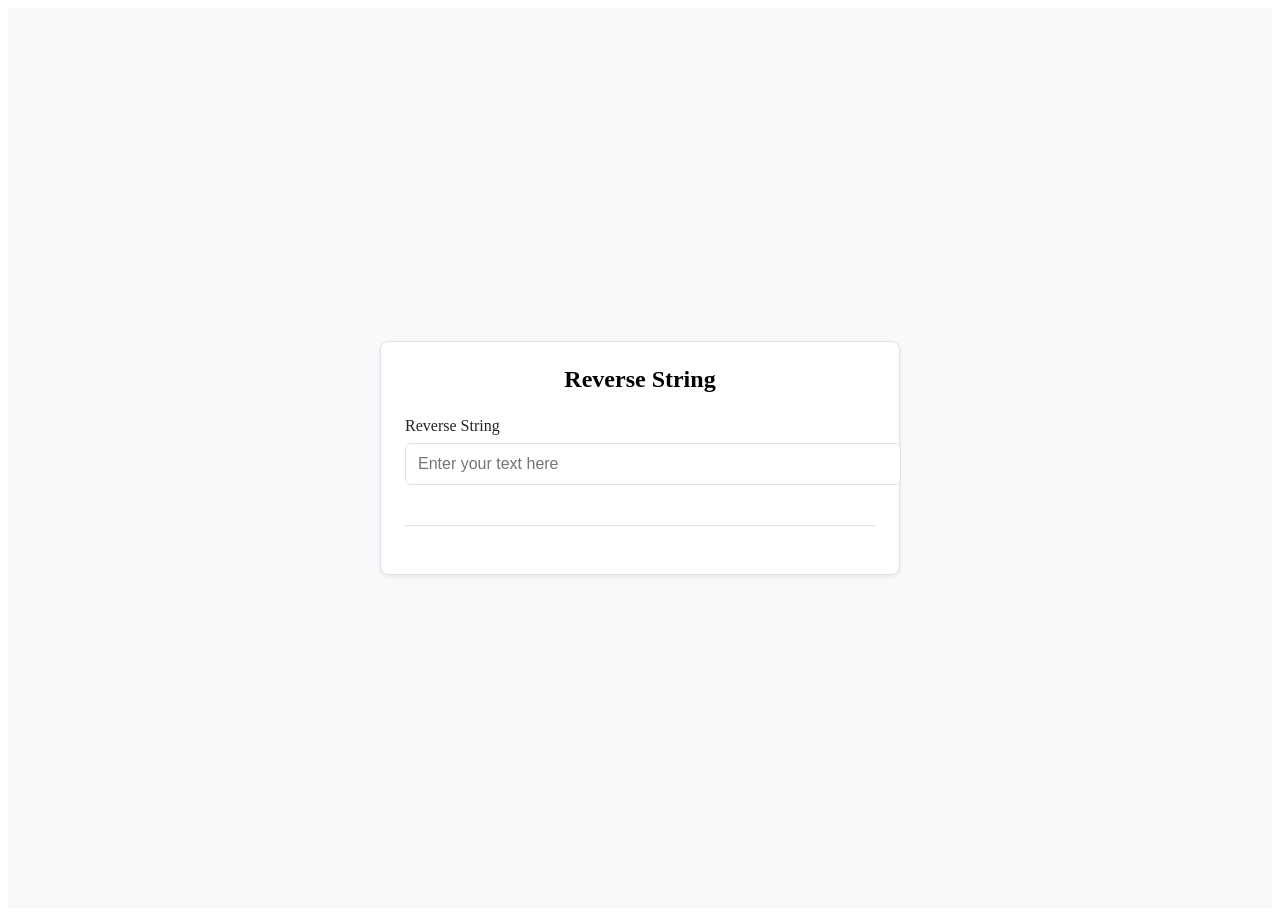
<file: reversestring-LEAS/index.html>
<!doctype html>
<html lang="en">
  <head>
    <meta charset="utf-8" />
    <title>Reverse String</title>
    <meta name="viewport" content="width=device-width, initial-scale=1" />
    <!-- Styles -->
    <link rel="stylesheet" href="./index.css" />
  </head>
  <body>
    <main class="vh-100 d-flex align-items-center justify-content-center bg-light">
      <div class="container-sm">
        <div class="card shadow-sm">
          <div class="card-body">
            <h1 class="card-title h3 mb-4 text-center">Reverse String</h1>

            <form id="reverse-form" class="row g-3" novalidate>
              <div class="col-12">
                <label for="text-input" class="form-label">Reverse String</label>
                <input
                  id="text-input"
                  type="text"
                  class="form-control"
                  placeholder="Enter your text here"
                  autocomplete="off"
                />
              </div>

              <div class="col-12">
                <button id="reverse-btn" type="submit" class="btn btn-primary w-100 d-none">
                  Reverse
                </button>
              </div>
            </form>

            <hr class="my-4" />

            <div id="result-wrap" class="alert alert-secondary d-none" role="status" aria-live="polite">
              <span class="fw-semibold">Result:</span>
              <span id="result-text" class="ms-2"></span>
            </div>
          </div>
        </div>
      </div>
    </main>

    <!-- Script -->
    <script src="./index.js"></script>
  </body>
</html>
</file>
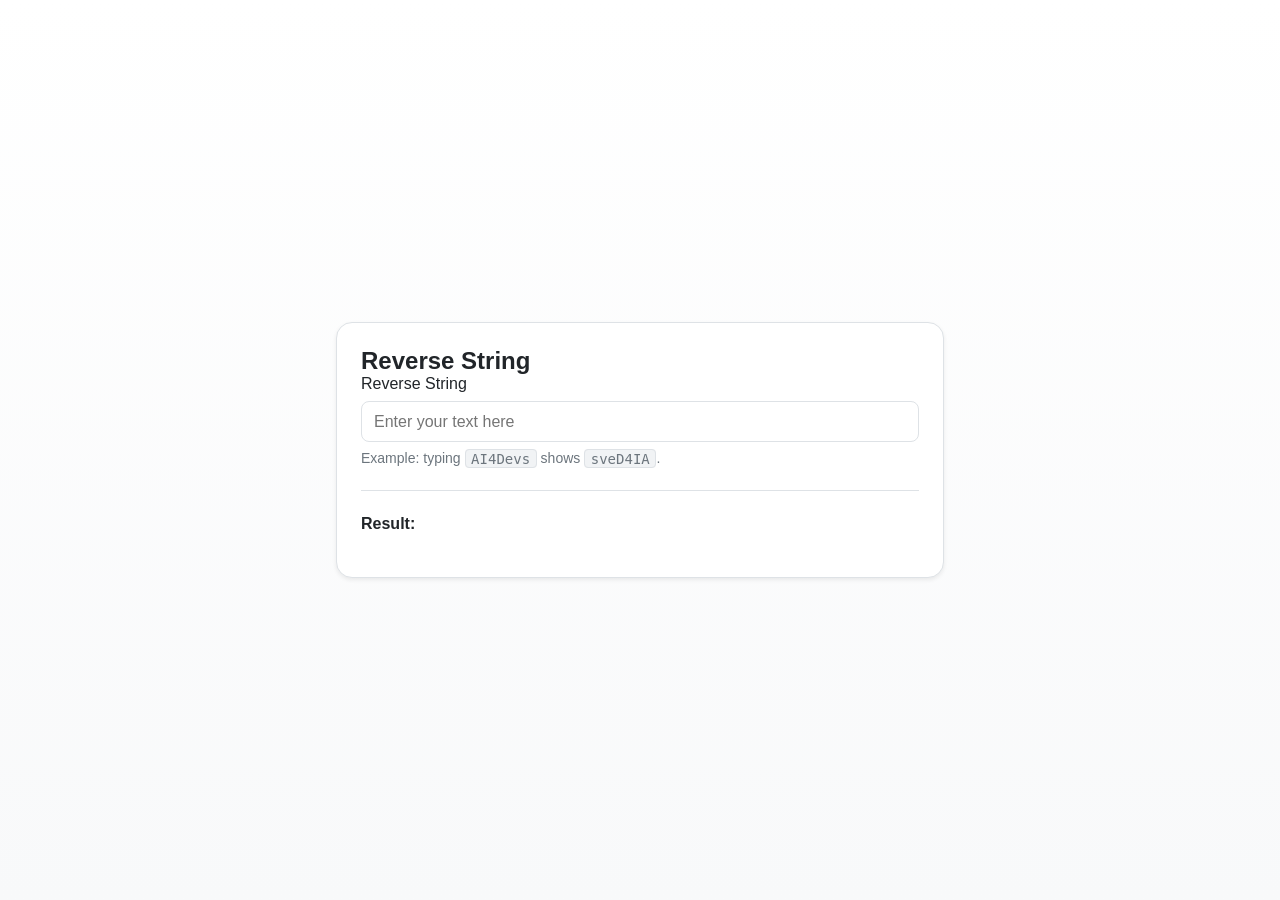
<file: reversestring-LEAS/no-button/index.html>
<!doctype html>
<html lang="en">
<head>
  <meta charset="utf-8" />
  <title>Reverse String</title>
  <meta name="viewport" content="width=device-width, initial-scale=1" />
  <link rel="stylesheet" href="./index.css" />
  <script defer src="./index.js"></script>
</head>
<body>
  <main class="page d-grid place-center">
    <div class="container">
      <div class="card shadow-sm">
        <div class="card-body">
          <h1 class="card-title h4 mb-4">Reverse String</h1>

          <div class="mb-3">
            <label for="textInput" class="form-label">Reverse String</label>
            <input
              type="text"
              id="textInput"
              class="form-control"
              placeholder="Enter your text here"
              autocomplete="off"
            />
            <div class="form-text text-muted mt-2">
              Example: typing <code>AI4Devs</code> shows <code>sveD4IA</code>.
            </div>
          </div>

          <hr class="my-4" />

          <div>
            <span class="fw-semibold">Result:</span>
            <p id="result" class="display-6 mt-2" aria-live="polite"></p>
          </div>
        </div>
      </div>
    </div>
  </main>
</body>
</html>
</file>
<file: reversestring-LEAS/index.css>
/* Minimal Bootstrap-like styles (no external libs) */

:root {
  --bs-primary: #0d6efd;
  --bs-primary-hover: #0b5ed7;
  --bs-light: #f8f9fa;
  --bs-border: #dee2e6;
  --bs-body: #212529;
  --bs-muted: #6c757d;
}

/* Layout helpers */
.vh-100 { min-height: 100vh; }
.d-flex { display: flex; }
.align-items-center { align-items: center; }
.justify-content-center { justify-content: center; }
.bg-light { background-color: var(--bs-light); }
.container-sm { width: 100%; max-width: 520px; padding: 1rem; }

/* Card */
.card { background: #fff; border: 1px solid var(--bs-border); border-radius: .5rem; }
.card-body { padding: 1.5rem; }
.card-title { margin: 0 0 1rem; }

/* Typography & utilities */
.h3 { font-size: 1.5rem; }
.mb-4 { margin-bottom: 1.5rem; }
.my-4 { margin: 1.5rem 0; }
.text-center { text-align: center; }
.fw-semibold { font-weight: 600; }
.ms-2 { margin-left: .5rem; }
.g-3 { gap: 1rem; }
.row { display: grid; }
.col-12 { width: 100%; }

/* Form */
.form-label { display: inline-block; margin-bottom: .5rem; color: var(--bs-body); }
.form-control {
  width: 100%;
  padding: .5rem .75rem;
  font-size: 1rem;
  line-height: 1.5;
  color: var(--bs-body);
  background-color: #fff;
  border: 1px solid var(--bs-border);
  border-radius: .375rem;
  outline: none;
  transition: box-shadow .15s ease, border-color .15s ease;
}
.form-control:focus {
  border-color: var(--bs-primary);
  box-shadow: 0 0 0 .2rem rgba(13,110,253,.25);
}

/* Buttons */
.btn {
  display: inline-block;
  font-weight: 600;
  line-height: 1.5;
  text-align: center;
  text-decoration: none;
  cursor: pointer;
  user-select: none;
  padding: .5rem .75rem;
  border: 1px solid transparent;
  border-radius: .375rem;
}
.btn-primary {
  background-color: var(--bs-primary);
  border-color: var(--bs-primary);
  color: #fff;
}
.btn-primary:hover { background-color: var(--bs-primary-hover); border-color: var(--bs-primary-hover); }
.w-100 { width: 100%; }

/* Alerts */
.alert {
  position: relative;
  padding: .75rem 1rem;
  border: 1px solid var(--bs-border);
  border-radius: .375rem;
  color: var(--bs-body);
  background-color: #f1f3f5;
}
.alert-secondary {
  background-color: #f8f9fa;
  border-color: var(--bs-border);
  color: var(--bs-body);
}

/* HR */
hr {
  border: 0;
  border-top: 1px solid var(--bs-border);
}

/* Helpers */
.d-none { display: none !important; }
.shadow-sm { box-shadow: 0 .125rem .25rem rgba(0,0,0,.075); }
</file>
<file: reversestring-LEAS/no-button/index.css>
/* Minimal Bootstrap-like look without external libraries */
:root{
  --bs-body-bg:#f8f9fa;
  --bs-body-color:#212529;
  --bs-primary:#0d6efd;
  --bs-border:#dee2e6;
  --bs-muted:#6c757d;
  --bs-radius:1rem;
  --bs-shadow:0 .125rem .25rem rgba(0,0,0,.075);
  --bs-font:-apple-system,BlinkMacSystemFont,"Segoe UI",Roboto,"Helvetica Neue",Arial,"Noto Sans","Liberation Sans",sans-serif,"Apple Color Emoji","Segoe UI Emoji","Segoe UI Symbol","Noto Color Emoji";
}

*{box-sizing:border-box}
html,body{height:100%}
body{
  margin:0;
  font-family:var(--bs-font);
  color:var(--bs-body-color);
  background:linear-gradient(180deg,#ffffff, var(--bs-body-bg));
}

/* Centering */
.page{
  min-height:100svh; /* supports mobile address bar changes */
}
.d-grid{display:grid}
.place-center{place-items:center}

/* Layout */
.container{
  width:100%;
  max-width:640px;
  padding:1rem;
}
.card{
  background:#fff;
  border:1px solid var(--bs-border);
  border-radius:var(--bs-radius);
}
.card-body{padding:1.5rem}
.card-title{margin:0 0 .5rem}

/* Utilities */
.mb-3{margin-bottom:1rem}
.mb-4{margin-bottom:1.5rem}
.mt-2{margin-top:.5rem}
.my-4{margin-top:1.5rem;margin-bottom:1.5rem}
.fw-semibold{font-weight:600}
.h4{font-size:1.5rem;line-height:1.2;margin:0}
.display-6{font-size:1.25rem;line-height:1.25;word-break:break-word}
.text-muted{color:var(--bs-muted)}
.shadow-sm{box-shadow:var(--bs-shadow)}
hr{
  border:0;
  border-top:1px solid var(--bs-border);
}

/* Form controls */
.form-label{
  display:inline-block;
  margin-bottom:.5rem;
  font-weight:500;
}
.form-control{
  display:block;
  width:100%;
  padding:.475rem .75rem;
  font-size:1rem;
  line-height:1.5;
  color:var(--bs-body-color);
  background-color:#fff;
  background-clip:padding-box;
  border:1px solid var(--bs-border);
  border-radius:.5rem;
  transition:border-color .15s ease-in-out, box-shadow .15s ease-in-out;
}
.form-control:focus{
  outline:0;
  border-color:color-mix(in srgb, var(--bs-primary) 50%, #fff);
  box-shadow:0 0 0 .2rem color-mix(in srgb, var(--bs-primary) 25%, transparent);
}
.form-text{
  font-size:.875rem;
}

/* Code style */
code{
  background:#f1f3f5;
  border:1px solid var(--bs-border);
  border-radius:.25rem;
  padding:.05rem .35rem;
}
</file>
